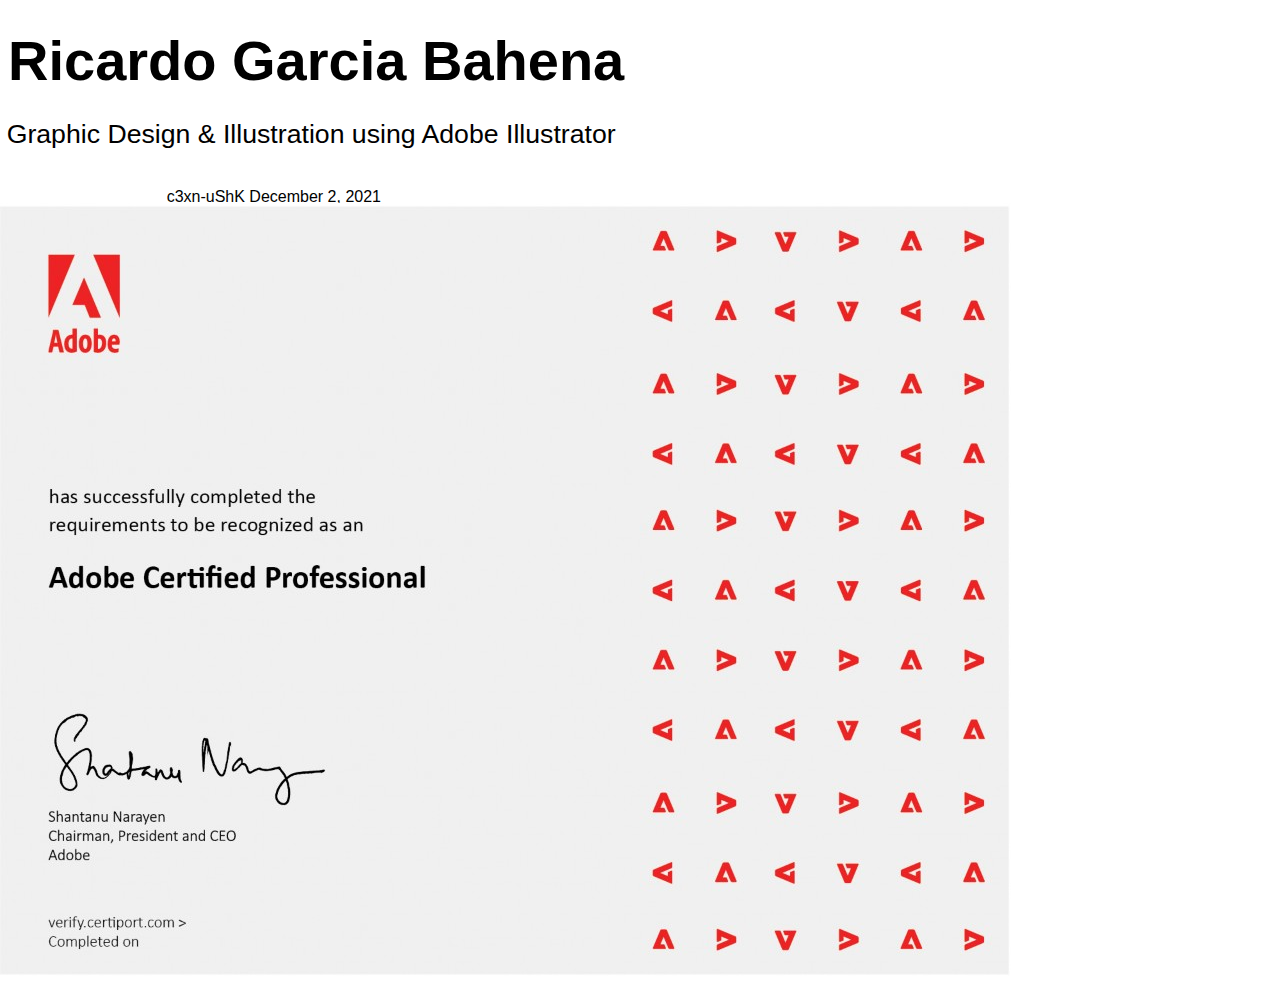
<file: Graphic Design Illustration using Adobe Illustrator.html>
<!DOCTYPE  html PUBLIC "-//W3C//DTD XHTML 1.0 Transitional//EN" "http://www.w3.org/TR/xhtml1/DTD/xhtml1-transitional.dtd">
<html xmlns="http://www.w3.org/1999/xhtml" xml:lang="en" lang="en"><head><meta http-equiv="Content-Type" content="text/html; charset=utf-8"/><title>Graphic Design Illustration using Adobe Illustrator</title><style type="text/css"> * {margin:0; padding:0; text-indent:0; }
 h1 { color: black; font-family:Arial, sans-serif; font-style: normal; font-weight: bold; text-decoration: none; font-size: 42pt; }
 p { color: black; font-family:Calibri, sans-serif; font-style: normal; font-weight: normal; text-decoration: none; font-size: 20pt; margin:0pt; }
 .s1 { color: black; font-family:Calibri, sans-serif; font-style: normal; font-weight: normal; text-decoration: none; font-size: 12pt; }
</style></head><body><p style="text-indent: 0pt;text-align: left;"><br/></p><h1 style="padding-left: 6pt;text-indent: 0pt;line-height: 45pt;text-align: left;">Ricardo Garcia Bahena</h1><p style="text-indent: 0pt;text-align: left;"><br/></p><p style="padding-left: 5pt;text-indent: 0pt;line-height: 93%;text-align: left;">Graphic Design &amp; Illustration using Adobe Illustrator</p><p style="text-indent: 0pt;text-align: left;"><br/></p><p class="s1" style="padding-top: 9pt;padding-left: 76pt;text-indent: 49pt;line-height: 85%;text-align: left;">c3xn-uShK December 2, 2021</p><p style="text-indent: 0pt;text-align: left;"><span><img width="1011" height="773" alt="image" src="Graphic%20Design%20Illustration%20using%20Adobe%20Illustrator_files/Image_001.jpg"/></span></p></body></html>
</file>
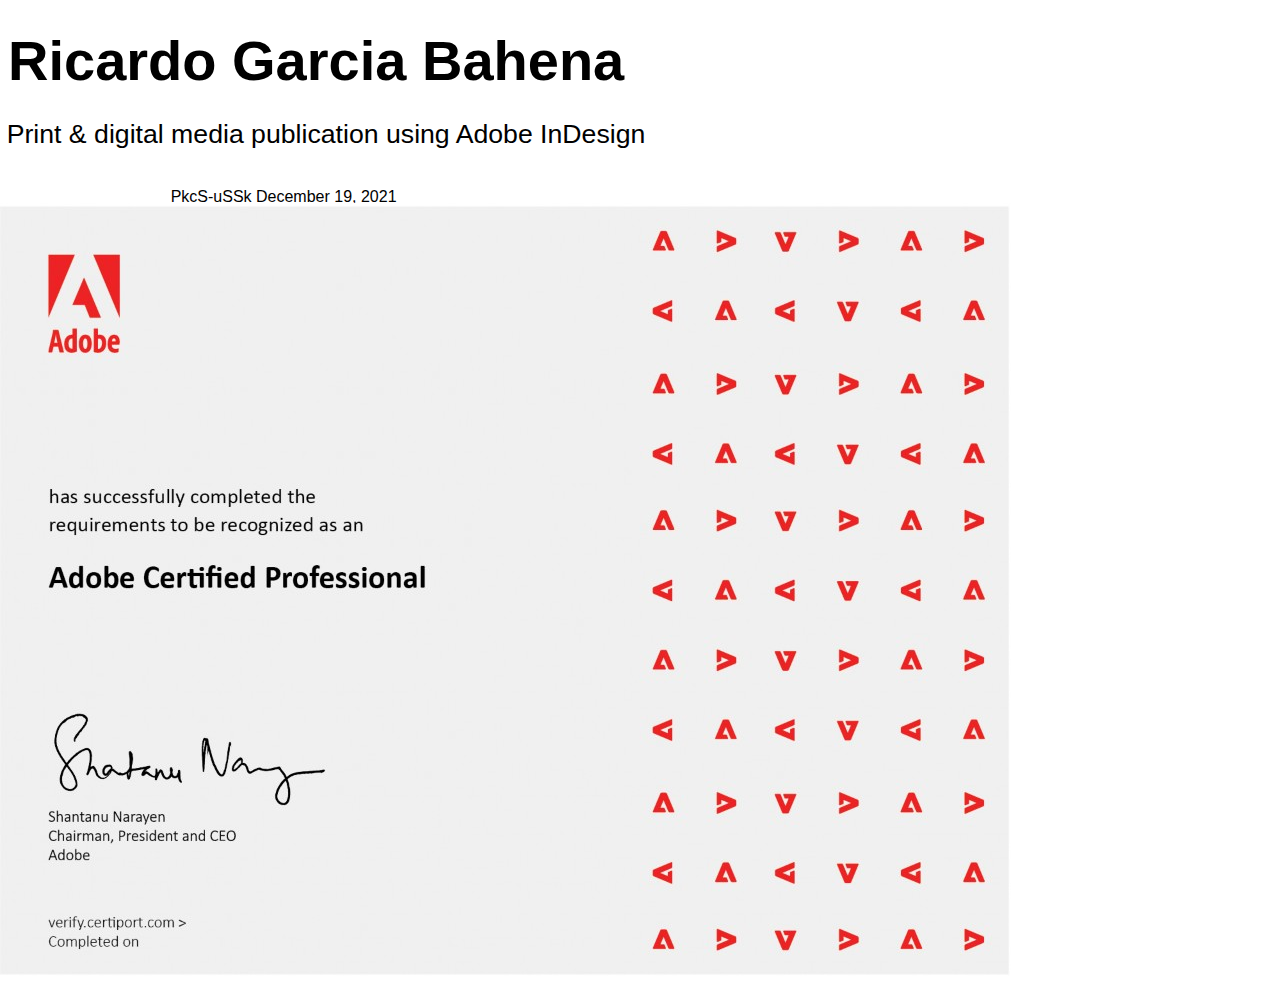
<file: InDesign_ACP.html>
<!DOCTYPE  html PUBLIC "-//W3C//DTD XHTML 1.0 Transitional//EN" "http://www.w3.org/TR/xhtml1/DTD/xhtml1-transitional.dtd">
<html xmlns="http://www.w3.org/1999/xhtml" xml:lang="??" lang="??"><head><meta http-equiv="Content-Type" content="text/html; charset=utf-8"/><title>InDesign_ACP</title><style type="text/css"> * {margin:0; padding:0; text-indent:0; }
 h1 { color: black; font-family:Arial, sans-serif; font-style: normal; font-weight: bold; text-decoration: none; font-size: 42pt; }
 p { color: black; font-family:Calibri, sans-serif; font-style: normal; font-weight: normal; text-decoration: none; font-size: 20pt; margin:0pt; }
 .s1 { color: black; font-family:Calibri, sans-serif; font-style: normal; font-weight: normal; text-decoration: none; font-size: 12pt; }
</style></head><body><p style="text-indent: 0pt;text-align: left;"><br/></p><h1 style="padding-left: 6pt;text-indent: 0pt;line-height: 45pt;text-align: left;">Ricardo Garcia Bahena</h1><p style="text-indent: 0pt;text-align: left;"><br/></p><p style="padding-left: 5pt;text-indent: 0pt;line-height: 93%;text-align: left;">Print &amp; digital media publication using Adobe InDesign</p><p style="text-indent: 0pt;text-align: left;"><br/></p><p class="s1" style="padding-top: 9pt;padding-left: 76pt;text-indent: 52pt;line-height: 85%;text-align: left;">PkcS-uSSk December 19, 2021</p><p style="text-indent: 0pt;text-align: left;"><span><img width="1011" height="773" alt="image" src="InDesign_ACP_files/Image_001.jpg"/></span></p></body></html>
</file>
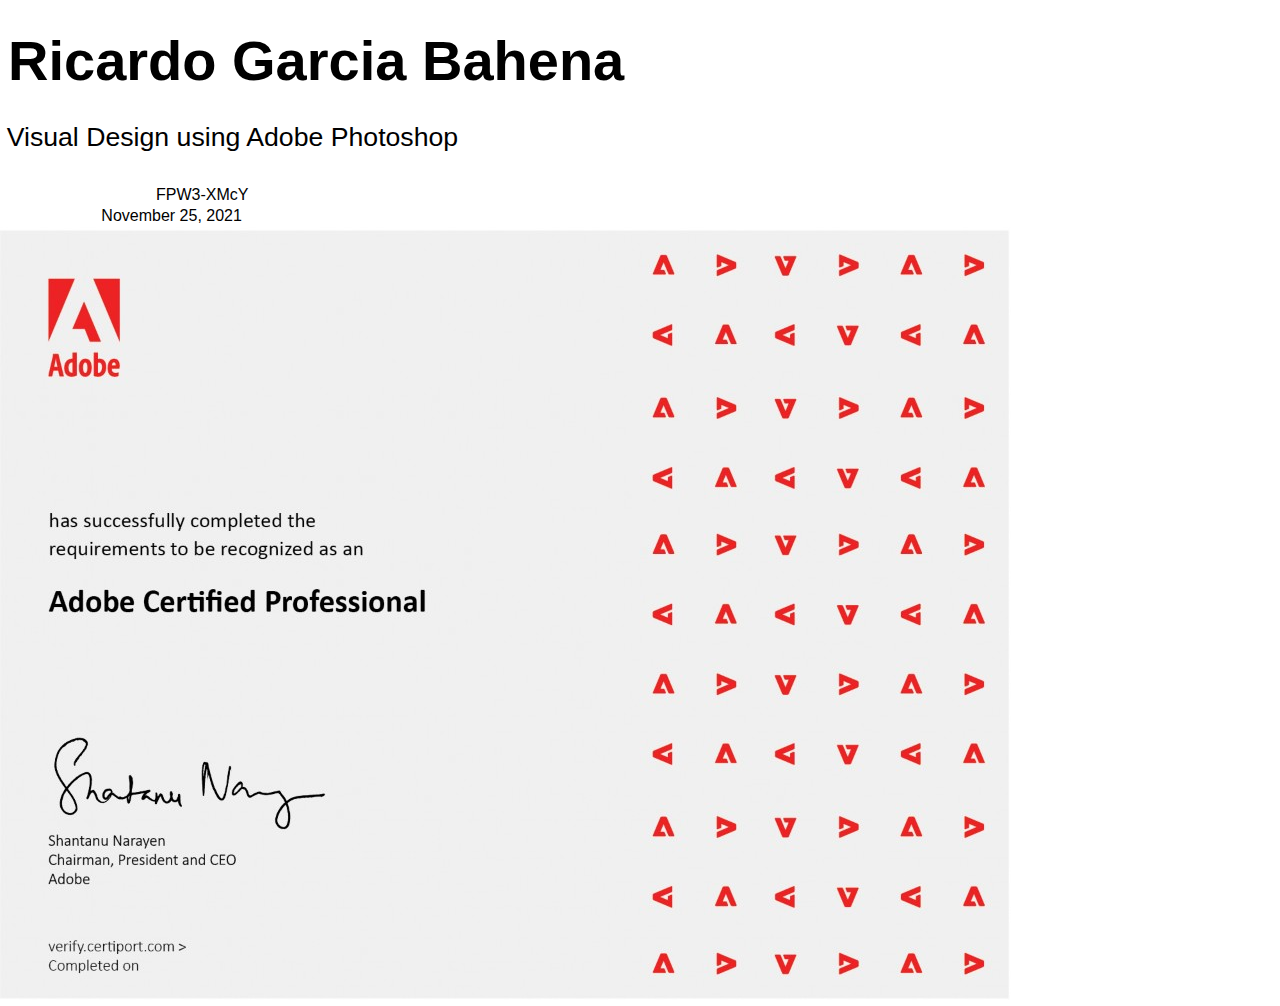
<file: Visual Design using Adobe Photoshop-1.html>
<!DOCTYPE  html PUBLIC "-//W3C//DTD XHTML 1.0 Transitional//EN" "http://www.w3.org/TR/xhtml1/DTD/xhtml1-transitional.dtd">
<html xmlns="http://www.w3.org/1999/xhtml" xml:lang="??" lang="??"><head><meta http-equiv="Content-Type" content="text/html; charset=utf-8"/><title>Visual Design using Adobe Photoshop-1</title><style type="text/css"> * {margin:0; padding:0; text-indent:0; }
 h1 { color: black; font-family:Arial, sans-serif; font-style: normal; font-weight: bold; text-decoration: none; font-size: 42pt; }
 p { color: black; font-family:Calibri, sans-serif; font-style: normal; font-weight: normal; text-decoration: none; font-size: 20pt; margin:0pt; }
 .s1 { color: black; font-family:Calibri, sans-serif; font-style: normal; font-weight: normal; text-decoration: none; font-size: 12pt; }
</style></head><body><p style="text-indent: 0pt;text-align: left;"><br/></p><h1 style="padding-left: 6pt;text-indent: 0pt;line-height: 45pt;text-align: left;">Ricardo Garcia Bahena</h1><p style="text-indent: 0pt;text-align: left;"><br/></p><p style="padding-left: 5pt;text-indent: 0pt;text-align: left;">Visual Design using Adobe Photoshop</p><p style="text-indent: 0pt;text-align: left;"><br/></p><p class="s1" style="padding-left: 117pt;text-indent: 0pt;line-height: 16pt;text-align: left;">FPW3-XMcY</p><p class="s1" style="padding-left: 76pt;text-indent: 0pt;line-height: 16pt;text-align: left;">November 25, 2021</p><p style="text-indent: 0pt;text-align: left;"><span><img width="1011" height="773" alt="image" src="Visual%20Design%20using%20Adobe%20Photoshop-1_files/Image_001.jpg"/></span></p></body></html>
</file>
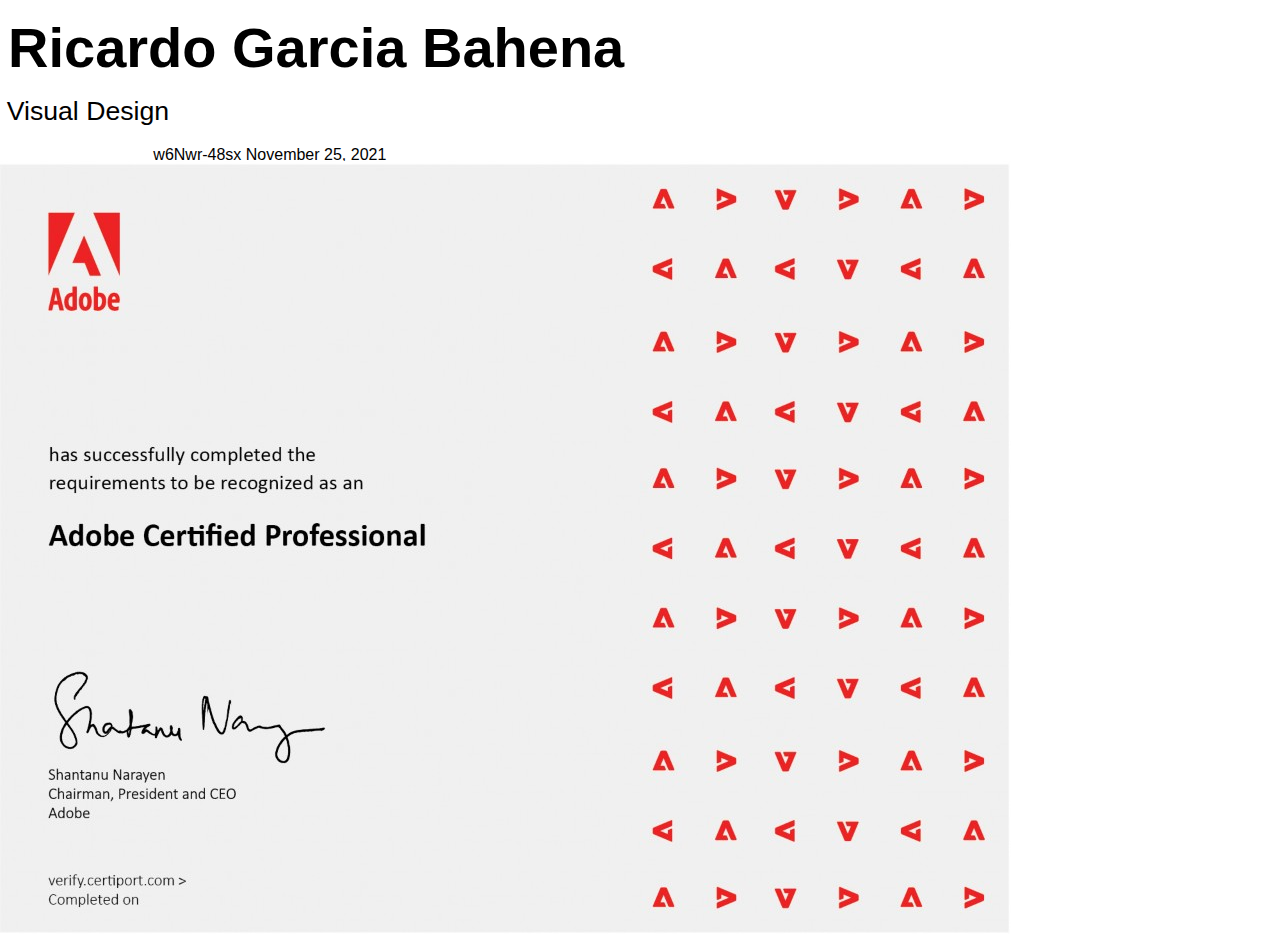
<file: Visual Design.html>
<!DOCTYPE  html PUBLIC "-//W3C//DTD XHTML 1.0 Transitional//EN" "http://www.w3.org/TR/xhtml1/DTD/xhtml1-transitional.dtd">
<html xmlns="http://www.w3.org/1999/xhtml" xml:lang="es" lang="es"><head><meta http-equiv="Content-Type" content="text/html; charset=utf-8"/><title>Visual Design</title><style type="text/css"> * {margin:0; padding:0; text-indent:0; }
 h1 { color: black; font-family:Arial, sans-serif; font-style: normal; font-weight: bold; text-decoration: none; font-size: 42pt; }
 .s1 { color: black; font-family:Calibri, sans-serif; font-style: normal; font-weight: normal; text-decoration: none; font-size: 20pt; }
 p { color: black; font-family:Calibri, sans-serif; font-style: normal; font-weight: normal; text-decoration: none; font-size: 12pt; margin:0pt; }
</style></head><body><p style="text-indent: 0pt;text-align: left;"><br/></p><h1 style="padding-left: 6pt;text-indent: 0pt;line-height: 45pt;text-align: left;">Ricardo Garcia Bahena</h1><p style="text-indent: 0pt;text-align: left;"><br/></p><p class="s1" style="padding-left: 5pt;text-indent: 0pt;text-align: left;">Visual Design</p><p style="text-indent: 0pt;text-align: left;"><br/></p><p style="padding-top: 2pt;padding-left: 76pt;text-indent: 39pt;line-height: 85%;text-align: left;">w6Nwr-48sx November 25, 2021</p><p style="text-indent: 0pt;text-align: left;"><span><img width="1011" height="773" alt="image" src="Visual%20Design_files/Image_001.jpg"/></span></p></body></html>
</file>
